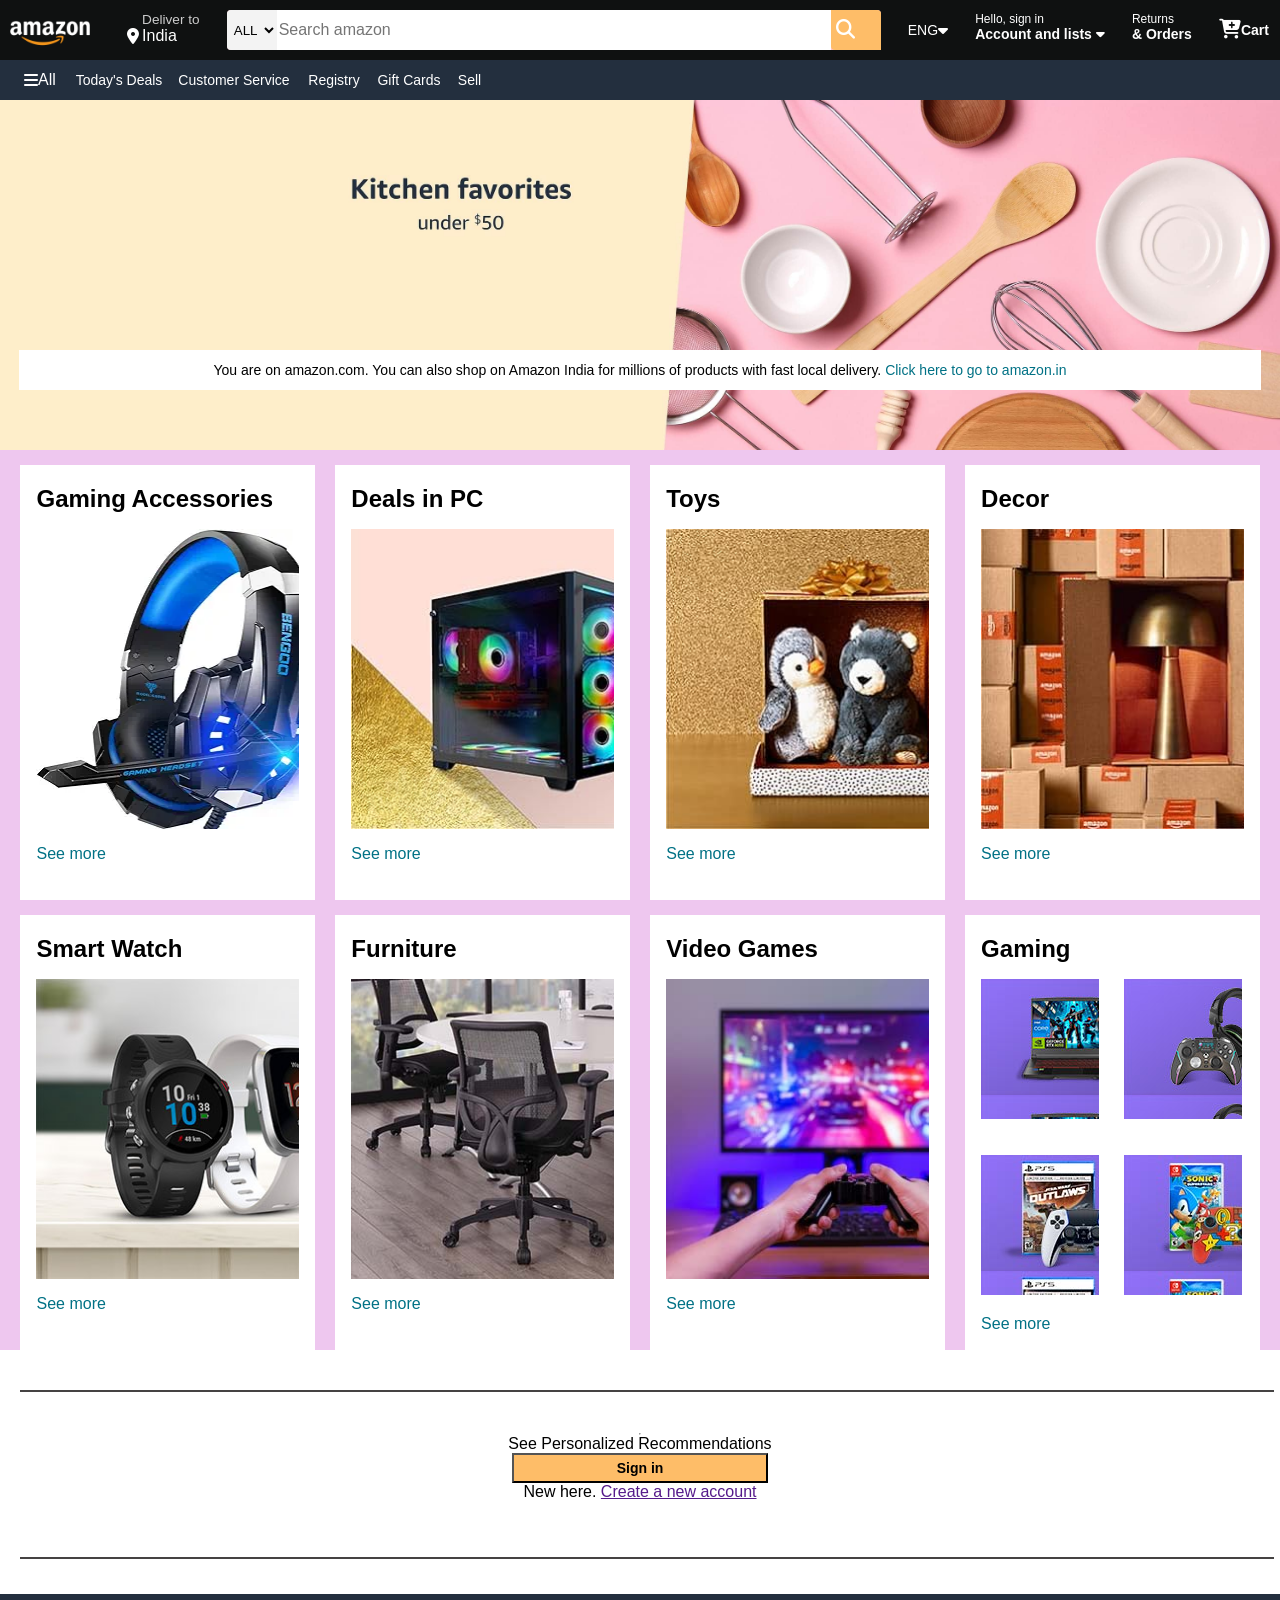
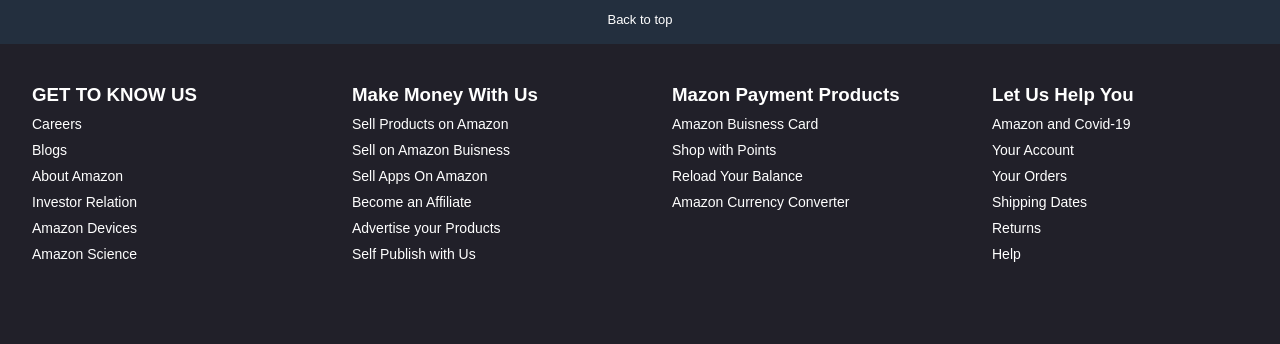
<file: amazon/index.html>
<!doctype html>
<html lang="en">
  <head>
    <meta charset="UTF-8" />
    <meta name="viewport" content="width=device-width, initial-scale=1.0" />
    <title>Amazon</title>

    <!--Adding the following link from cdnjs website(search font awsome cdn on google) We can use in-built icons of this website on our project-->
    <link
      rel="stylesheet"
      href="https://cdnjs.cloudflare.com/ajax/libs/font-awesome/6.6.0/css/all.min.css"
      integrity="sha512-Kc323vGBEqzTmouAECnVceyQqyqdsSiqLQISBL29aUW4U/M7pSPA/gEUZQqv1cwx4OnYxTxve5UMg5GT6L4JJg=="
      crossorigin="anonymous"
      referrerpolicy="no-referrer"
    />
    <link rel="stylesheet" href="style.css" />
  </head>
  <body>
    <header>
      <div class="navbar">
        <div class="nav-logo border">
          <!--We can give a tag two classes like above i have given nav-logo and border by just putting a blank space-->
          <div class="logo"></div>
        </div>

        <div class="nav-address border">
          <p class="add-first">Deliver to</p>
          <div class="add-icon">
            <i class="fa-solid fa-location-dot"></i>
            <p class="add-second">India</p>
          </div>
        </div>

        <div class="nav-search">
          <select class="search-select">
            <option>ALL</option>
          </select>
          <input type="text" placeholder="Search amazon" class="search-input" />
          <div class="search-icon">
            <i class="fa-solid fa-magnifying-glass"></i>
          </div>
        </div>

        <div class="nav-lang border">
          <div class="lang">ENG</div>
          <div class="lang-drop-down">
            <i class="fa-solid fa-caret-down"></i>
          </div>
        </div>

        <div class="nav-signin border">
          <div class="hello">Hello, sign in</div>
          <div class="account">
            Account and lists
            <i class="fa-solid fa-caret-down"></i>
          </div>
        </div>

        <div class="nav-orders border">
          <div class="returns">Returns</div>
          <div class="order">& Orders</div>
        </div>

        <div class="nav-cart border">
          <div class="cart-icon">
            <i class="fa-solid fa-cart-plus"></i>
          </div>
          <div class="cart">Cart</div>
        </div>
      </div>

      <div class="menu">
        <div class="full-menu border">
          <div class="menu-icon">
            <i class="fa-solid fa-bars"></i>
          </div>
          <div class="All">All</div>
        </div>

        <div class="menu-deals border">Today's Deals</div>

        <div class="customer-service border">Customer Service</div>

        <div class="registry border">Registry</div>

        <div class="Gift border">Gift Cards</div>

        <div class="sell border">Sell</div>
      </div>
    </header>

    <section>
      <div class="main">
        <div class="left-slide">
          <div class="left-arrow border2">
            <i class="fa-thin fa-less-than"></i>
          </div>
        </div>

        <div class="right-slide">
          <div class="right-arrow border2">
            <i class="fa-thin fa-greater-than"></i>
          </div>
        </div>

        <div class="outer-note">
          <div class="Note">
            You are on amazon.com. You can also shop on Amazon India for
            millions of products with fast local delivery.
            <a href="">Click here to go to amazon.in</a>
          </div>
        </div>
      </div>

      <div class="product">
        <div class="box1 box">
          <div class="box-content">
            <h2>Gaming Accessories</h2>
            <div class="box1-image"></div>
            <p>See more</p>
          </div>
        </div>

        <div class="box2 box">
          <div class="box-content">
            <h2>Deals in PC</h2>
            <div class="box2-image"></div>
            <p>See more</p>
          </div>
        </div>

        <div class="box3 box">
          <div class="box-content">
            <h2>Toys</h2>
            <div class="box3-image"></div>
            <p>See more</p>
          </div>
        </div>

        <div class="box4 box">
          <div class="box-content">
            <h2>Decor</h2>
            <div class="box4-image"></div>
            <p>See more</p>
          </div>
        </div>

        <div class="box5 box">
          <div class="box-content">
            <h2>Smart Watch</h2>
            <div class="box5-image"></div>
            <p>See more</p>
          </div>
        </div>

        <div class="box6 box">
          <div class="box-content">
            <h2>Furniture</h2>
            <div class="box6-image"></div>
            <p>See more</p>
          </div>
        </div>

        <div class="box7 box">
          <div class="box-content">
            <h2>Video Games</h2>
            <div class="box7-image"></div>
            <p>See more</p>
          </div>
        </div>

        <div class="box8 box">
          <div class="box-content">
            <h2>Gaming</h2>
            <div class="box8-images">
              <div class="box8-image1"></div>
              <div class="box8-image2"></div>
              <div class="box8-image3"></div>
              <div class="box8-image4"></div>
            </div>
            <p>See more</p>
          </div>
        </div>
      </div>

      <div class="ruler"></div>
      <div class="extra-message">
        <hr />
        <p>See Personalized Recommendations</p>
        <button>Sign in</button>
        <p>New here. <a href="">Create a new account</a></p>
      </div>
      <div class="ruler"></div>
    </section>

    <footer>
      <div class="back-to-top">Back to top</div>

      <div class="information">
        <div class="get-to-know">
          <h3>GET TO KNOW US</h3>
          <a href="">Careers</a>
          <a href="">Blogs</a>
          <a href="">About Amazon</a>
          <a href="">Investor Relation</a>
          <a href="">Amazon Devices</a>
          <a href="">Amazon Science</a>
        </div>
        <div class="make-money">
          <h3>Make Money With Us</h3>
          <a href="">Sell Products on Amazon</a>
          <a href="">Sell on Amazon Buisness</a>
          <a href="">Sell Apps On Amazon</a>
          <a href="">Become an Affiliate</a>
          <a href="">Advertise your Products</a>
          <a href="">Self Publish with Us</a>
        </div>
        <div class="payment-products">
          <h3>Mazon Payment Products</h3>
          <a href="">Amazon Buisness Card</a>
          <a href="">Shop with Points</a>
          <a href="">Reload Your Balance</a>
          <a href="">Amazon Currency Converter</a>
        </div>
        <div class="help-us">
          <h3>Let Us Help You</h3>
          <a href="">Amazon and Covid-19</a>
          <a href="">Your Account</a>
          <a href="">Your Orders</a>
          <a href="">Shipping Dates</a>
          <a href="">Returns</a>
          <a href="">Help</a>
        </div>
      </div>
    </footer>
  </body>
</html>
</file>
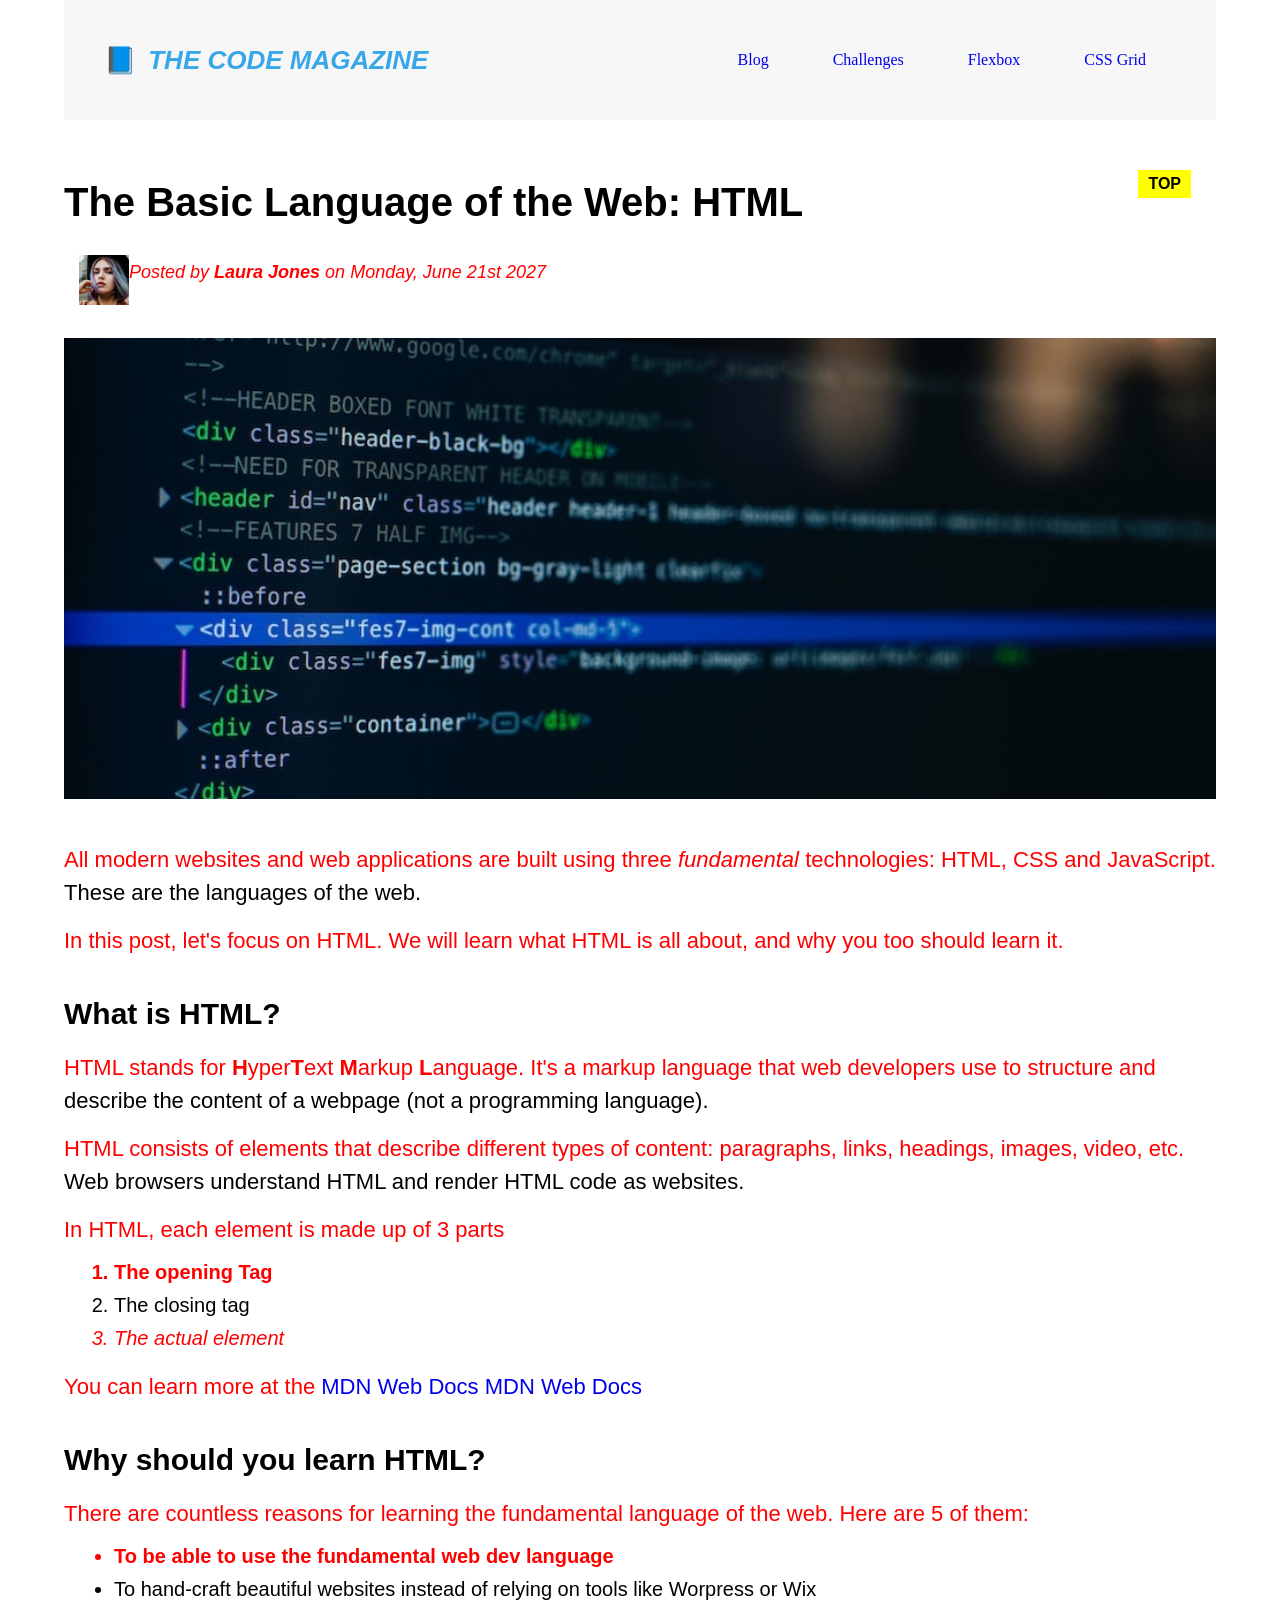
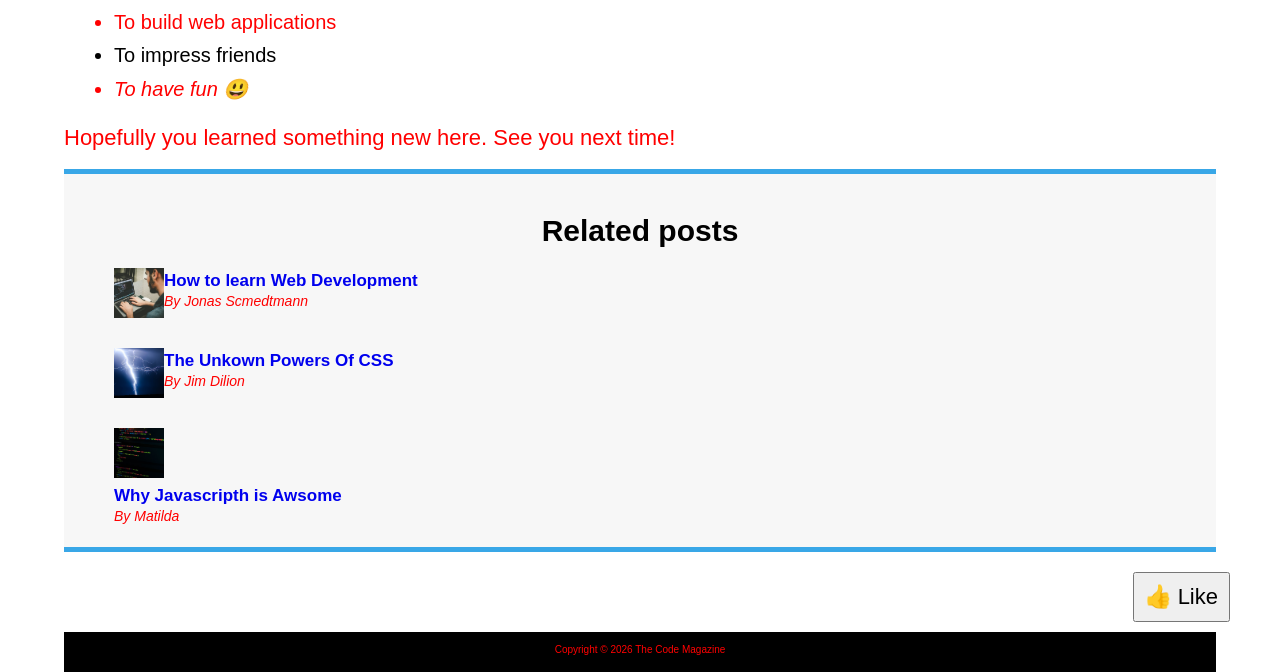
<file: html/index.html>
<!doctype html>
<html lang="en">
  <head>
    <meta charset="UTF-8" />
    <title>The basic language of the web: HTML</title>

    <link rel="stylesheet" href="style.css" />
  </head>

  <body>
    <div class="container">
      <header class="name-header">
        <h1>📘 The Code Magazine</h1>
        <nav class="nav-bar">
          <a href="blog.html">Blog</a>
          <a href="challenges.html">Challenges</a>
          <a href="../flexbox/flexbox.html">Flexbox</a>
          <a href="../flexbox/css-grid.html">CSS Grid</a>
        </nav>
      </header>

      <div class="row">
        <article>
          <header class="content-header">
            <h2>The Basic Language of the Web: HTML</h2>
            <div class="author-box">
              <img
                src="img/laura-jones.jpg"
                alt="Laura Jones"
                height="50px"
                width="50px"
                class="auth-image"
              />
              <p id="post-info">
                Posted by <strong>Laura Jones</strong> on Monday, June 21st 2027
              </p>
            </div>
            <br />
            <img src="img/post-img.jpg" alt="post-image" class="post-img" />
          </header>
          <p>
            All modern websites and web applications are built using three
            <em>fundamental</em>
            <!-- <i></i> older way for italic -->
            technologies: HTML, CSS and JavaScript. These are the languages of
            the web.
          </p>
          <p>
            In this post, let's focus on HTML. We will learn what HTML is all
            about, and why you too should learn it.
          </p>

          <h3>What is HTML?</h3>
          <p>
            HTML stands for
            <strong>H</strong>yper<strong>T</strong>ext <strong>M</strong>arkup
            <strong>L</strong>anguage. It's a markup language that web
            developers use to structure and describe the content of a webpage
            (not a programming language).
          </p>
          <p>
            HTML consists of elements that describe different types of content:
            paragraphs, links, headings, images, video, etc. Web browsers
            understand HTML and render HTML code as websites.
          </p>
          <p>In HTML, each element is made up of 3 parts</p>
          <ol type="1">
            <li>The opening Tag</li>
            <li>The closing tag</li>
            <li>The actual element</li>
          </ol>
          <p>
            You can learn more at the
            <a href="https://developer.mozilla.org/en-US/docs/Web/HTML"
              >MDN Web Docs</a
            >
            <a
              href="https://developer.mozilla.org/en-US/docs/Web/HTML"
              target="_blank"
              >MDN Web Docs</a
            >
          </p>

          <h3>Why should you learn HTML?</h3>
          <p>
            There are countless reasons for learning the fundamental language of
            the web. Here are 5 of them:
          </p>
          <ul>
            <li>To be able to use the fundamental web dev language</li>
            <li>
              To hand-craft beautiful websites instead of relying on tools like
              Worpress or Wix
            </li>
            <li>To build web applications</li>
            <li>To impress friends</li>
            <li>To have fun 😃</li>
          </ul>
          <p>Hopefully you learned something new here. See you next time!</p>
          <div class="related-posts">
            <h3 id="posts">Related posts</h3>
            <ul class="li-selector">
              <li class="related-li">
                <div class="post-content">
                  <img
                    src="img/related-1.jpg"
                    alt="Related post 1"
                    height="50px"
                    width="50px"
                  />
                  <div>
                    <a href="#" class="related-link"
                      >How to learn Web Development</a
                    ><br />
                    <p class="auth-name">By Jonas Scmedtmann</p>
                  </div>
                </div>
              </li>
              <li class="related-li">
                <div class="post-content">
                  <img
                    src="img/related-2.jpg"
                    alt="Related post 2"
                    height="50px"
                    width="50px"
                  />
                  <div>
                    <a href="#" class="related-link">The Unkown Powers Of CSS</a
                    ><br />
                    <p class="auth-name">By Jim Dilion</p>
                  </div>
                </div>
              </li>
              <li class="related-li">
                <div class="img-3">
                  <img
                    src="img/related-3.jpg"
                    alt="Related post 3"
                    height="50px"
                    width="50px"
                  />
                  <div>
                    <a href="#" class="related-link"
                      >Why Javascripth is Awsome</a
                    ><br />
                    <p class="auth-name">By Matilda</p>
                  </div>
                </div>
              </li>
            </ul>
          </div>
        </article>
      </div>

      <footer>
        <p class="copyright">Copyright &copy; 2026 The Code Magazine</p>
      </footer>

      <button class="like">👍 Like</button>
    </div>
  </body>
</html>
</file>
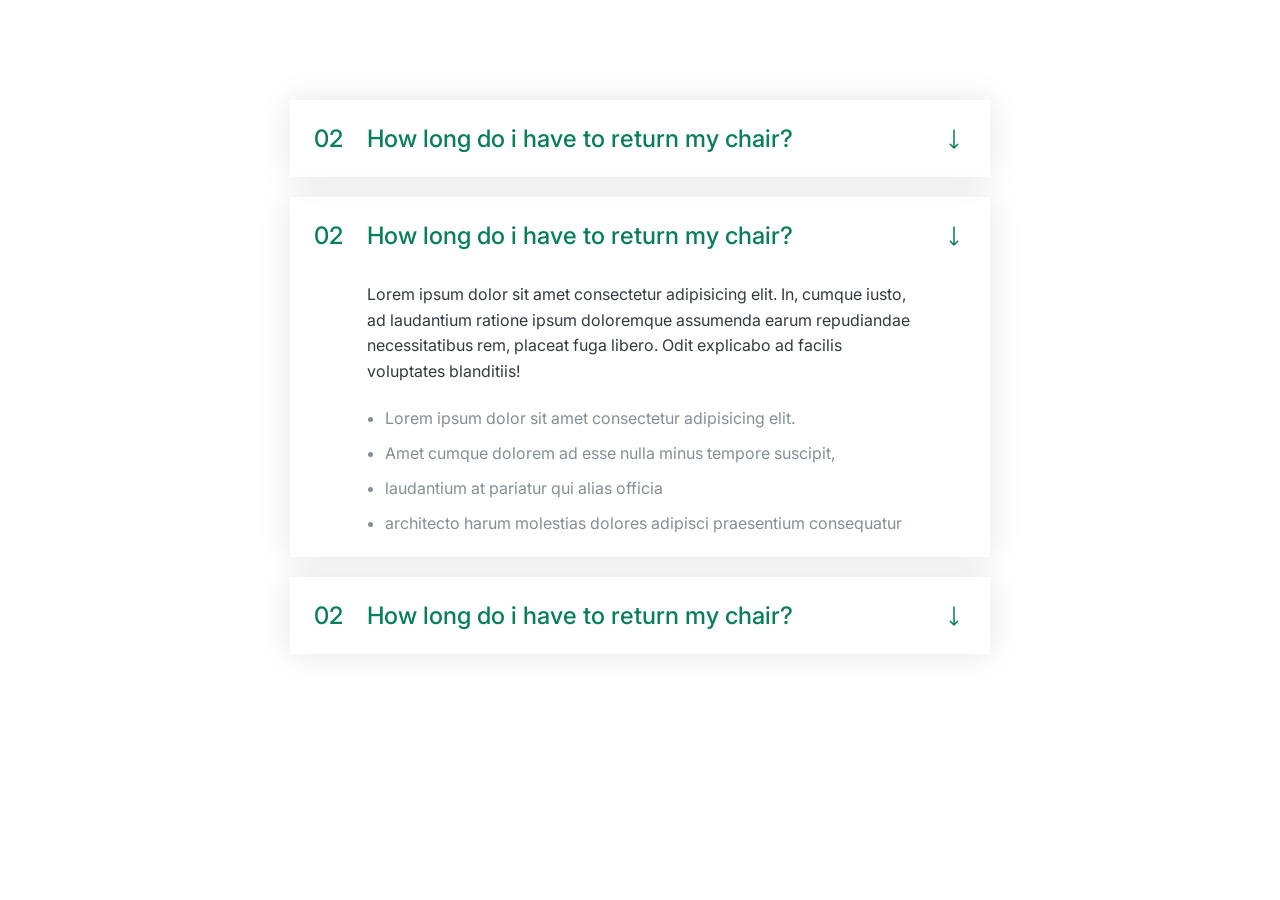
<file: components/01-accordion..html>
<!doctype html>
<html lang="en">
  <head>
    <meta charset="UTF-8" />
    <meta name="viewport" content="width=device-width, initial-scale=1.0" />
    <link rel="preconnect" href="https://fonts.gstatic.com" />
    <link
      href="https://fonts.googleapis.com/css2?family=Inter:wght@400;500;700&display=swap"
      rel="stylesheet"
    />
    <title>Accordion</title>

    <style>
      * {
        margin: 0;
        padding: 0;
        box-sizing: border-box;
      }

      body {
        font-family: "Inter", sans-serif;
        color: #343a40;
      }

      .accordion {
        width: 700px;
        margin: 100px auto;
        display: flex;
        flex-direction: column;
        gap: 20px;
      }

      .item {
        box-shadow: 0 0 32px rgba(0, 0, 0, 0.1);
        padding: 24px;
        display: grid;
        grid-template-columns: auto 1fr auto;
        column-gap: 24px;
        row-gap: 32px;
        align-items: center;
      }

      .number,
      .text {
        font-size: 24px;
        font-weight: 500;
        color: #087f5b;
      }
      .icon {
        width: 24px;
        height: 24px;
        stroke: #087f5b;
      }

      .hidden-box {
        grid-column: 2;
        /* display: none; */
      }

      .hidden-box p {
        line-height: 1.6;
        margin-bottom: 24px;
      }

      .hidden-box ul {
        color: #868e96;
        margin-left: 18px;
        display: flex;
        flex-direction: column;
        gap: 15px;
        align-items: flex-start;
      }
    </style>
  </head>
  <body>
    <div class="accordion">
      <div class="item">
        <p class="number">02</p>
        <p class="text">How long do i have to return my chair?</p>
        <svg
          xmlns="http://www.w3.org/2000/svg"
          fill="none"
          viewBox="0 0 24 24"
          stroke-width="1.5"
          stroke="currentColor"
          class="icon"
        >
          <path
            stroke-linecap="round"
            stroke-linejoin="round"
            d="M15.75 17.25 12 21m0 0-3.75-3.75M12 21V3"
          />
        </svg>
      </div>

      <div class="item">
        <p class="number">02</p>
        <p class="text">How long do i have to return my chair?</p>
        <svg
          xmlns="http://www.w3.org/2000/svg"
          fill="none"
          viewBox="0 0 24 24"
          stroke-width="1.5"
          stroke="currentColor"
          class="icon"
        >
          <path
            stroke-linecap="round"
            stroke-linejoin="round"
            d="M15.75 17.25 12 21m0 0-3.75-3.75M12 21V3"
          />
        </svg>
        <div class="hidden-box">
          <p>
            Lorem ipsum dolor sit amet consectetur adipisicing elit. In, cumque
            iusto, ad laudantium ratione ipsum doloremque assumenda earum
            repudiandae necessitatibus rem, placeat fuga libero. Odit explicabo
            ad facilis voluptates blanditiis!
          </p>
          <ul>
            <li>Lorem ipsum dolor sit amet consectetur adipisicing elit.</li>
            <li>Amet cumque dolorem ad esse nulla minus tempore suscipit,</li>
            <li>laudantium at pariatur qui alias officia</li>
            <li>
              architecto harum molestias dolores adipisci praesentium
              consequatur
            </li>
          </ul>
        </div>
      </div>

      <div class="item">
        <p class="number">02</p>
        <p class="text">How long do i have to return my chair?</p>
        <svg
          xmlns="http://www.w3.org/2000/svg"
          fill="none"
          viewBox="0 0 24 24"
          stroke-width="1.5"
          stroke="currentColor"
          class="icon"
        >
          <path
            stroke-linecap="round"
            stroke-linejoin="round"
            d="M15.75 17.25 12 21m0 0-3.75-3.75M12 21V3"
          />
        </svg>
      </div>
    </div>
  </body>
</html>
</file>
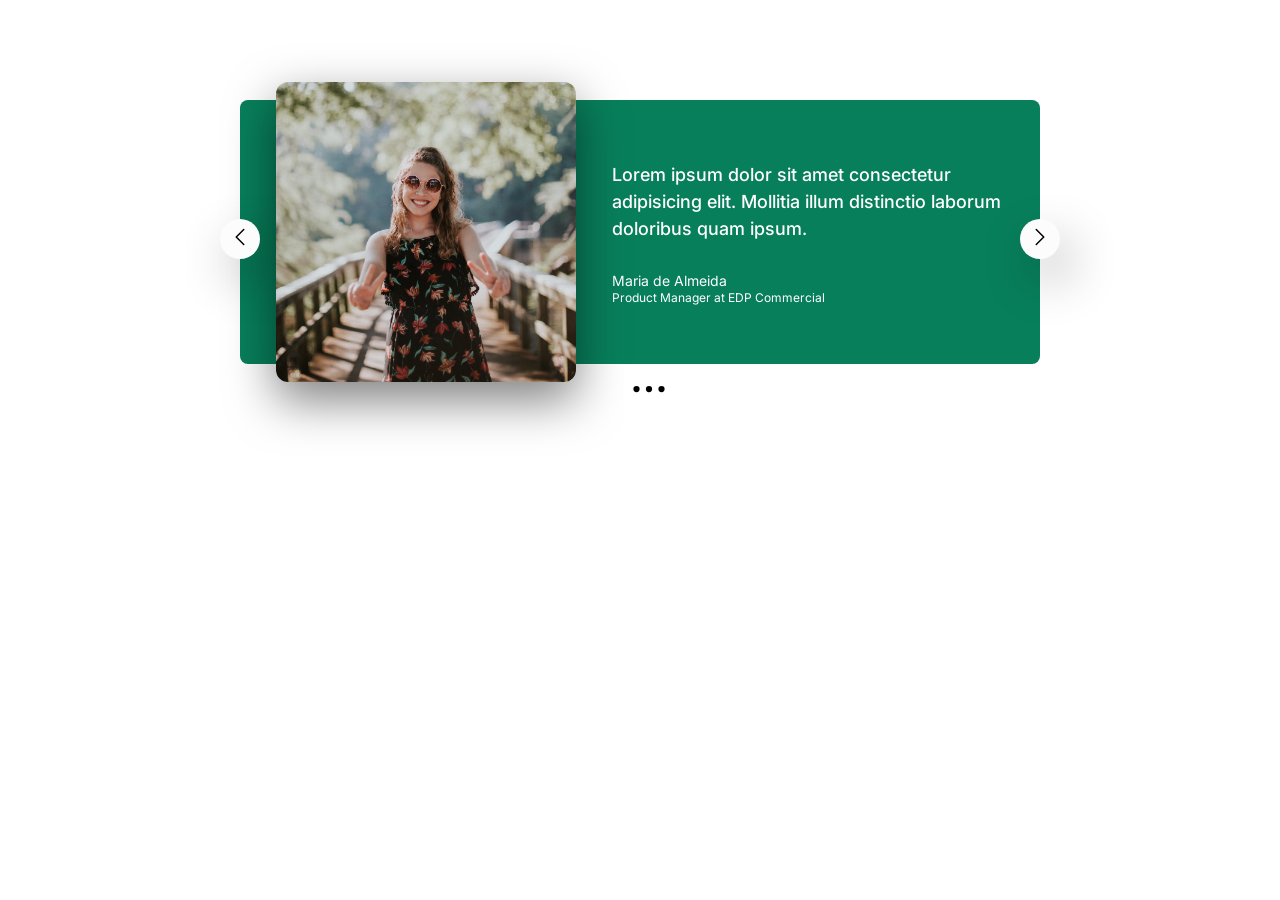
<file: components/02-carousel.html>
<!doctype html>
<html lang="en">
  <head>
    <meta charset="UTF-8" />
    <meta name="viewport" content="width=device-width, initial-scale=1.0" />
    <link rel="preconnect" href="https://fonts.gstatic.com" />
    <link
      href="https://fonts.googleapis.com/css2?family=Inter:wght@400;500;700&display=swap"
      rel="stylesheet"
    />
    <title>Carousel</title>

    <style>
      * {
        margin: 0;
        padding: 0;
        box-sizing: border-box;
      }

      body {
        font-family: "Inter", sans-serif;
        color: #343a40;
        line-height: 1;
      }

      img {
        height: 200px;
        border-radius: 8px;
        transform: scale(1.5);
        box-shadow: 0 12px 32px rgba(0, 0, 0, 0.5);
      }

      .carousel {
        width: 800px;
        background-color: #087f5b;
        padding: 32px;
        padding-left: 86px;
        margin: 100px auto;
        border-radius: 8px;
        color: #fff;
        display: flex;
        align-items: center;
        gap: 86px;
        position: relative;
      }

      .testimonial-text {
        font-size: 18px;
        font-weight: 500;
        line-height: 1.5;
        margin-bottom: 32px;
      }
      .testimonial-author {
        font-size: 14px;
        margin-bottom: 4px;
      }
      .testimonial-job {
        font-size: 12px;
      }

      .btn {
        background-color: #fdfcfc;
        border: none;
        box-shadow: 10px 20px 50px rgba(0, 0, 0, 0.3);
        height: 40px;
        width: 40px;
        border-radius: 50%;
        cursor: pointer;
      }

      .btn-icon {
        height: 24px;
        width: 24px;
      }

      .btn1 {
        position: absolute;
        top: 45%;
        left: -20px;
      }

      .btn2 {
        position: absolute;
        top: 45%;
        right: -20px;
      }

      .dot-3 {
        background-color: white;
        color: black;
        width: 50px;
        position: absolute;
        top: 100%;
        left: 48%;
      }
    </style>
  </head>
  <body>
    <div class="carousel">
      <img src="maria.jpg" alt="Maria no photo" />
      <blockquote>
        <p class="testimonial-text">
          Lorem ipsum dolor sit amet consectetur adipisicing elit. Mollitia
          illum distinctio laborum doloribus quam ipsum.
        </p>
        <p class="testimonial-author">Maria de Almeida</p>
        <p class="testimonial-job">Product Manager at EDP Commercial</p>
      </blockquote>
      <button class="btn btn1">
        <svg
          xmlns="http://www.w3.org/2000/svg"
          fill="none"
          viewBox="0 0 24 24"
          stroke-width="1.5"
          stroke="currentColor"
          class="btn-icon"
        >
          <path
            stroke-linecap="round"
            stroke-linejoin="round"
            d="M15.75 19.5 8.25 12l7.5-7.5"
          />
        </svg>
      </button>
      <button class="btn btn2">
        <svg
          xmlns="http://www.w3.org/2000/svg"
          fill="none"
          viewBox="0 0 24 24"
          stroke-width="1.5"
          stroke="currentColor"
          class="btn-icon"
        >
          <path
            stroke-linecap="round"
            stroke-linejoin="round"
            d="m8.25 4.5 7.5 7.5-7.5 7.5"
          />
        </svg>
      </button>

      <svg
        xmlns="http://www.w3.org/2000/svg"
        fill="none"
        viewBox="0 0 24 24"
        stroke-width="1.5"
        stroke="currentColor"
        class="dot-3"
      >
        <path
          stroke-linecap="round"
          stroke-linejoin="round"
          d="M6.75 12a.75.75 0 1 1-1.5 0 .75.75 0 0 1 1.5 0ZM12.75 12a.75.75 0 1 1-1.5 0 .75.75 0 0 1 1.5 0ZM18.75 12a.75.75 0 1 1-1.5 0 .75.75 0 0 1 1.5 0Z"
        />
      </svg>
    </div>
  </body>
</html>
</file>
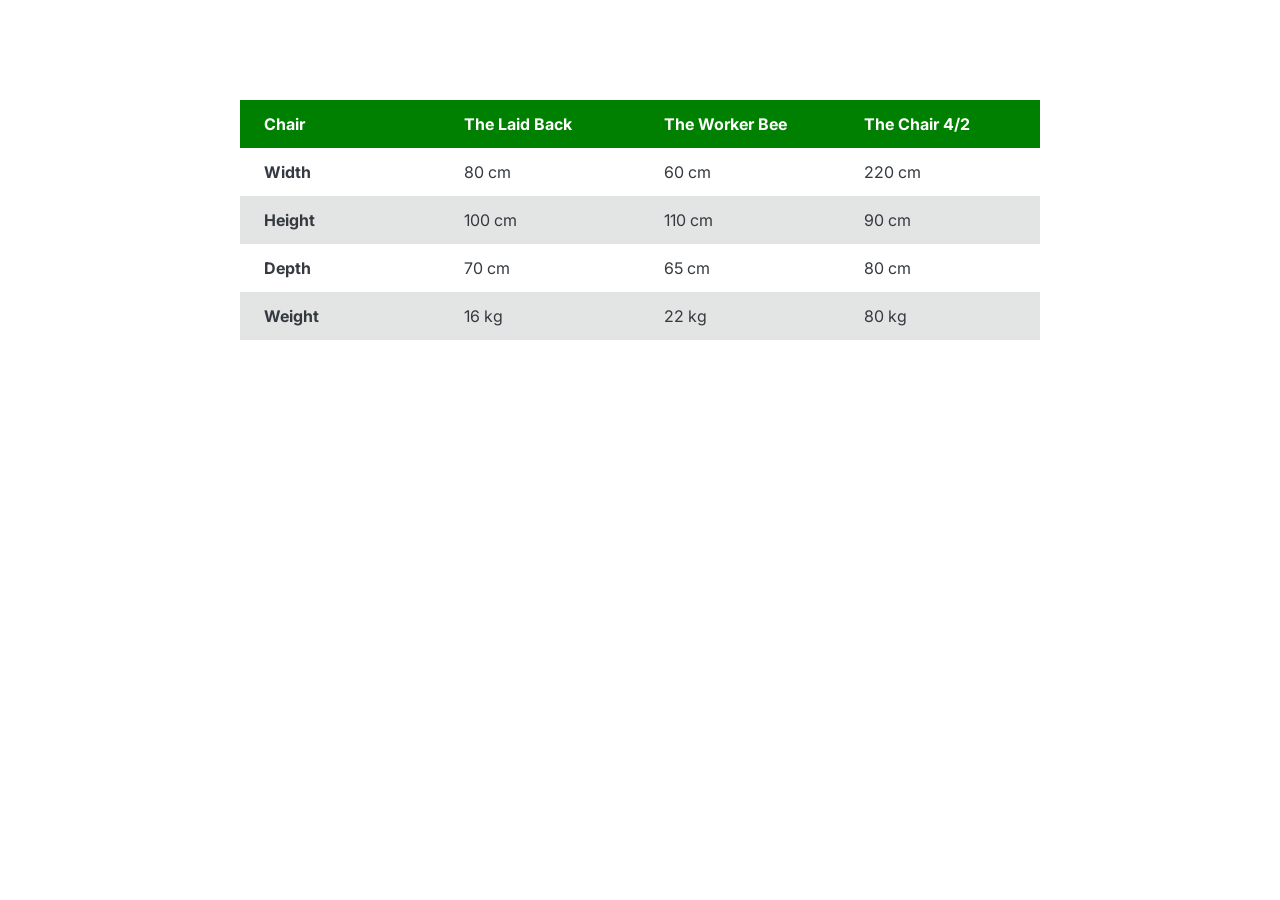
<file: components/03-table.html>
<!doctype html>
<html lang="en">
  <head>
    <meta charset="UTF-8" />
    <meta name="viewport" content="width=device-width, initial-scale=1.0" />
    <link rel="preconnect" href="https://fonts.gstatic.com" />
    <link
      href="https://fonts.googleapis.com/css2?family=Inter:wght@400;500;700&display=swap"
      rel="stylesheet"
    />
    <title>Carousel</title>

    <style>
      * {
        margin: 0;
        padding: 0;
        box-sizing: border-box;
      }

      body {
        font-family: "Inter", sans-serif;
        color: #343a40;
        line-height: 1;
        display: flex;
        justify-content: center;
      }

      table {
        width: 800px;
        margin-top: 100px;
        /* border: 1px solid black; */
        border-collapse: collapse;
      }

      td,
      th {
        /* border: 1px solid black; */
        padding: 16px 24px;
        text-align: left;
      }

      thead th {
        width: 25%;
      }

      thead th {
        background-color: green;
        color: white;
        width: 25%;
      }

      tbody tr:nth-child(even) {
        background-color: rgb(227, 228, 228);
      }
    </style>
  </head>
  <body>
    <table>
      <thead>
        <tr>
          <th>Chair</th>
          <th>The Laid Back</th>
          <th>The Worker Bee</th>
          <th>The Chair 4/2</th>
        </tr>
      </thead>
      <tbody>
        <tr>
          <th>Width</th>
          <td>80 cm</td>
          <td>60 cm</td>
          <td>220 cm</td>
        </tr>
        <tr>
          <th>Height</th>
          <td>100 cm</td>
          <td>110 cm</td>
          <td>90 cm</td>
        </tr>
        <tr>
          <th>Depth</th>
          <td>70 cm</td>
          <td>65 cm</td>
          <td>80 cm</td>
        </tr>
        <tr>
          <th>Weight</th>
          <td>16 kg</td>
          <td>22 kg</td>
          <td>80 kg</td>
        </tr>
      </tbody>
    </table>
  </body>
</html>
</file>
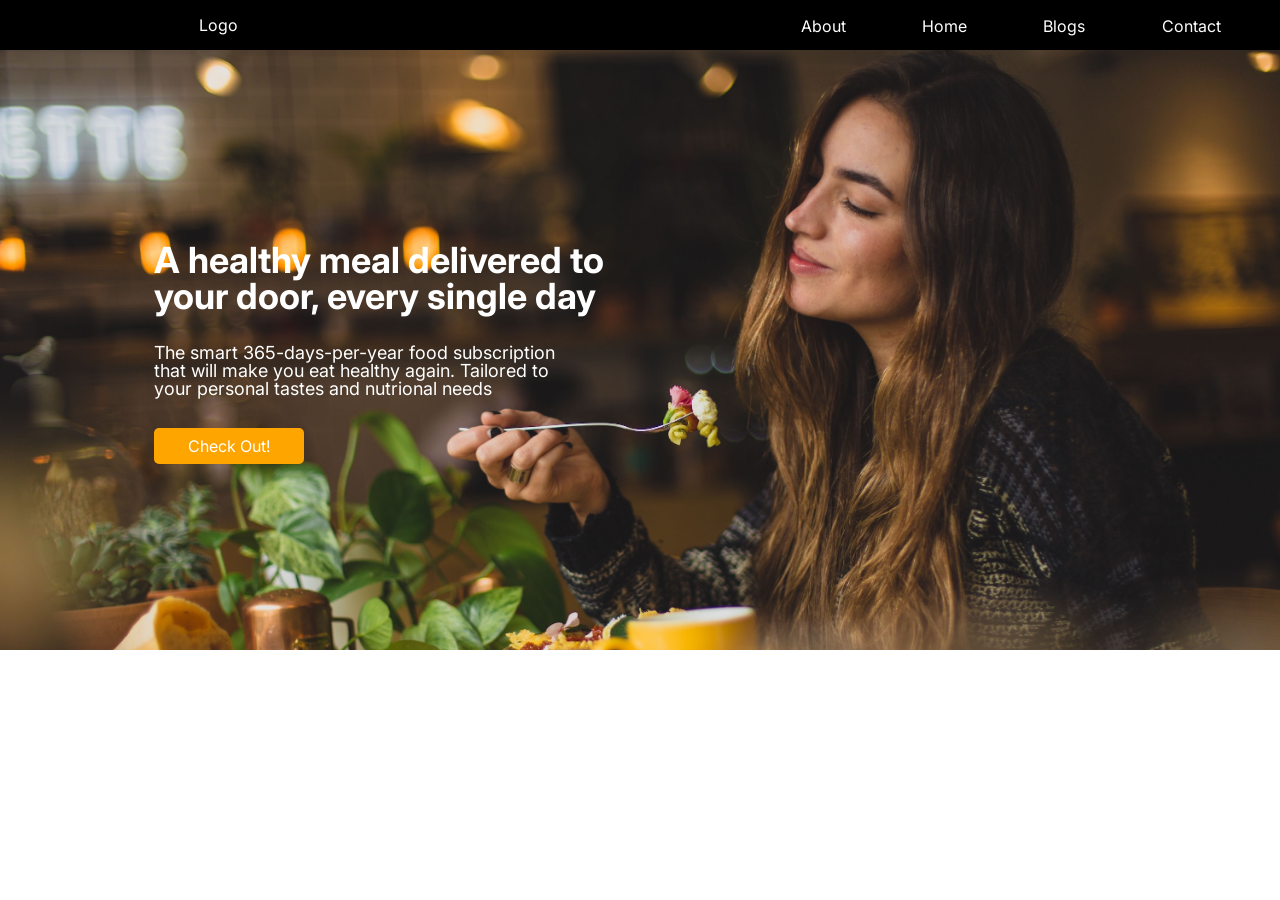
<file: components/hero.html>
<!doctype html>
<html lang="en">
  <head>
    <meta charset="UTF-8" />
    <meta name="viewport" content="width=device-width, initial-scale=1.0" />
    <link rel="preconnect" href="https://fonts.gstatic.com" />
    <link
      href="https://fonts.googleapis.com/css2?family=Inter:wght@400;500;700&display=swap"
      rel="stylesheet"
    />
    <title>Hero Section</title>

    <style>
      * {
        margin: 0;
        padding: 0;
        box-sizing: border-box;
      }

      body {
        font-family: "Inter", sans-serif;
        color: #343a40;
        line-height: 1;
      }

      .hero {
        width: 100%;
        height: 600px;
        background-image: url(hero.jpg);
        background-size: cover;
        display: flex;
        flex-direction: column;
        gap: 30px;
        padding: 15% 12%;
      }
      .text {
        color: white;
        font-weight: bold;
        font-size: 36px;
        width: 50%;
      }

      .inner-txt {
        color: white;
        /* font-weight: 20px; */
        font-size: 18px;
        width: 45%;
      }

      .btn {
        width: 150px;
        background-color: orange;
        color: white;
        display: flex;
        justify-content: center;
        align-items: center;
        padding: 10px 8px;
        border-radius: 5px;
        cursor: pointer;
      }
      .btn:hover {
        box-shadow: 0 5px 10px rgba(255, 255, 255, 0.5);
      }
      .navbar {
        display: flex;
        justify-content: space-around;
        align-items: center;
        background-color: black;
        color: white;
        height: 50px;
      }

      .elements {
        display: flex;
        padding: 0 10%;
        justify-content: space-between;
        align-items: center;
      }
      .ele {
        padding: 18px 20%;
        cursor: pointer;
        height: 50px;
      }

      .ele:hover {
        background-color: rgb(63, 63, 63);
      }

      .logo {
        cursor: pointer;
      }
    </style>
  </head>
  <body>
    <div class="navbar">
      <div class="logo">Logo</div>
      <div class="elements">
        <div class="ele" onClick="msg()">About</div>
        <div class="ele">Home</div>
        <div class="ele">Blogs</div>
        <div class="ele">Contact</div>
      </div>
    </div>

    <div class="hero">
      <div class="text">
        A healthy meal delivered to your door, every single day
      </div>
      <div class="inner-txt">
        The smart 365-days-per-year food subscription that will make you eat
        healthy again. Tailored to your personal tastes and nutrional needs
      </div>
      <div class="btn">Check Out!</div>
    </div>

    <script>
      const msg = () => {
        alert("Clicked");
        let a = document.querySelector(".navbar");
        a.style.backgroundColor = "red";
      };
    </script>
  </body>
</html>
</file>
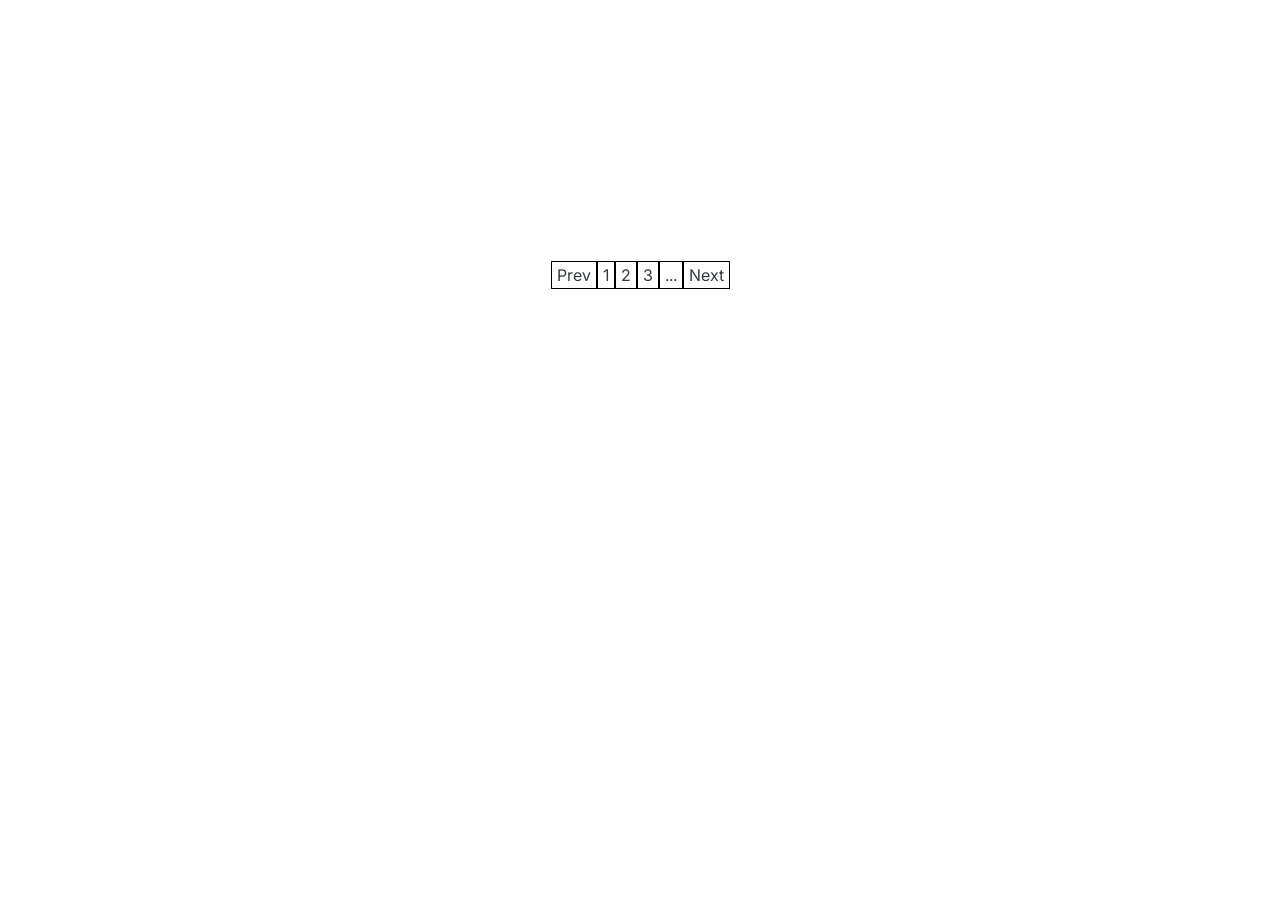
<file: components/pagination.html>
<!doctype html>
<html lang="en">
  <head>
    <meta charset="UTF-8" />
    <meta name="viewport" content="width=device-width, initial-scale=1.0" />
    <link rel="preconnect" href="https://fonts.gstatic.com" />
    <link
      href="https://fonts.googleapis.com/css2?family=Inter:wght@400;500;700&display=swap"
      rel="stylesheet"
    />
    <title>Pagination</title>

    <style>
      * {
        margin: 0;
        padding: 0;
        box-sizing: border-box;
      }

      body {
        font-family: "Inter", sans-serif;
        color: #343a40;
        line-height: 1;
        display: flex;
        justify-content: center;
      }

      .pagination {
        display: flex;
        padding: 5px;
        margin-top: 20%;
      }
      .box {
        border: 1px solid black;
        padding: 5px;
        cursor: pointer;
      }

      .box:hover {
        background-color: rgb(190, 188, 188);
      }
    </style>
  </head>
  <body>
    <div class="pagination">
      <div class="move box">Prev</div>
      <div class="box">1</div>
      <div class="box">2</div>
      <div class="box">3</div>
      <div class="box">...</div>
      <div class="move box">Next</div>
    </div>
  </body>
</html>
</file>
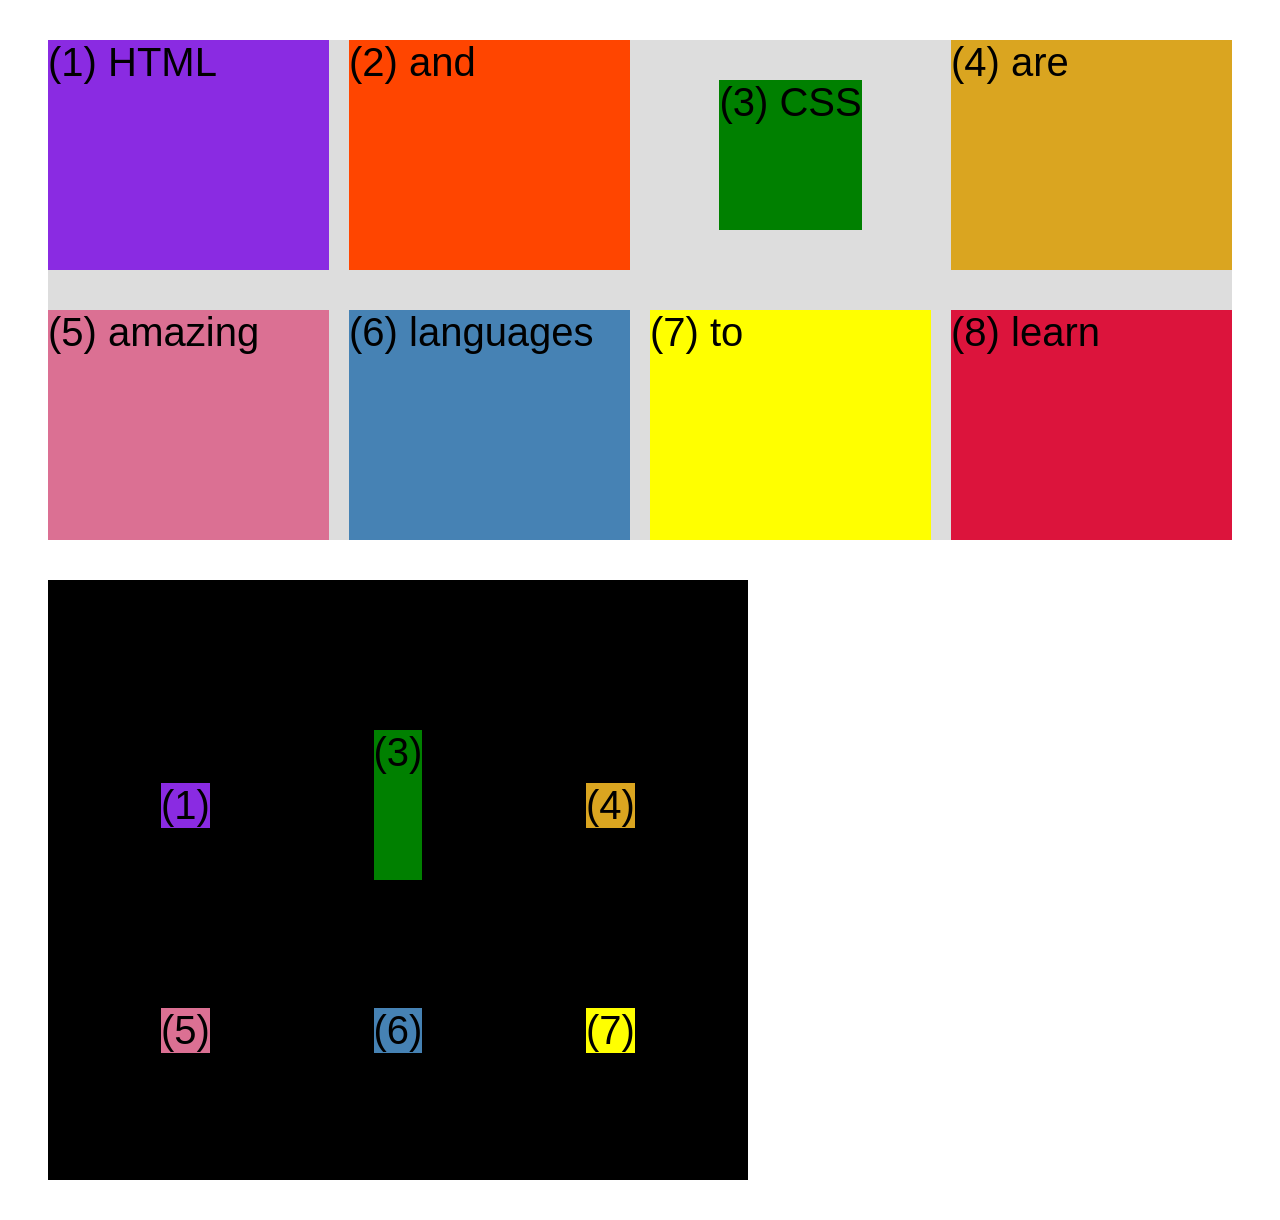
<file: flexbox/css-grid.html>
<!doctype html>
<html lang="en">
  <head>
    <meta charset="UTF-8" />
    <meta http-equiv="X-UA-Compatible" content="IE=edge" />
    <meta name="viewport" content="width=device-width, initial-scale=1.0" />
    <title>CSS Grid</title>
    <style>
      .el--1 {
        background-color: blueviolet;
      }
      .el--2 {
        background-color: orangered;
      }
      .el--3 {
        background-color: green;
        height: 150px;
      }
      .el--4 {
        background-color: goldenrod;
      }
      .el--5 {
        background-color: palevioletred;
      }
      .el--6 {
        background-color: steelblue;
      }
      .el--7 {
        background-color: yellow;
      }
      .el--8 {
        background-color: crimson;
      }

      .container--1 {
        /* STARTER */
        font-family: sans-serif;
        background-color: #ddd;
        font-size: 40px;
        margin: 40px;

        /* CSS GRID */
        display: grid;
        /* grid-template-columns: 200px 200px 1fr 1fr; */
        /* grid-template-columns: 1fr 1fr 1fr auto; */
        /* repeat function 4 rows and 1fr size */
        grid-template-columns: repeat(4, 1fr);
        /* grid-template-rows: 300px 200px; */
        grid-template-rows: 1fr 1fr;
        height: 500px;

        /* gap: 30px; */
        column-gap: 20px;
        row-gap: 40px;
      }

      .el--8 {
        /* grid-column: 2/3;
        grid-row: 1/2; */
      }

      .el--2 {
        /* grid-column: 1/3;
        grid-row: 2/3; */
      }

      .el--6 {
        /* grid-row: 3/5; */
      }

      .container--2 {
        /* display: none; */
        /* STARTER */
        font-family: sans-serif;
        background-color: black;
        font-size: 40px;
        margin: 40px;

        width: 700px;
        height: 600px;

        /* CSS GRID */
        display: grid;
        grid-template-columns: 125px 200px 125px;
        grid-template-rows: 250px 100px;

        /*Aligning tracks indise container distribute empty space*/
        justify-content: center;
        /* justify-content: space-between; */
        align-content: center;
        gap: 50px;

        /*Aligning the items inside cells: moving items around inside cells*/
        align-items: center;
        justify-items: center;
      }

      .el--3 {
        align-self: center;
        justify-self: center;
      }
    </style>
  </head>
  <body>
    <div class="container--1">
      <div class="el el--1">(1) HTML</div>
      <div class="el el--2">(2) and</div>
      <div class="el el--3">(3) CSS</div>
      <div class="el el--4">(4) are</div>
      <div class="el el--5">(5) amazing</div>
      <div class="el el--6">(6) languages</div>
      <div class="el el--7">(7) to</div>
      <div class="el el--8">(8) learn</div>
    </div>

    <div class="container--2">
      <div class="el el--1">(1)</div>
      <div class="el el--3">(3)</div>
      <div class="el el--4">(4)</div>
      <div class="el el--5">(5)</div>
      <div class="el el--6">(6)</div>
      <div class="el el--7">(7)</div>
    </div>
  </body>
</html>
</file>
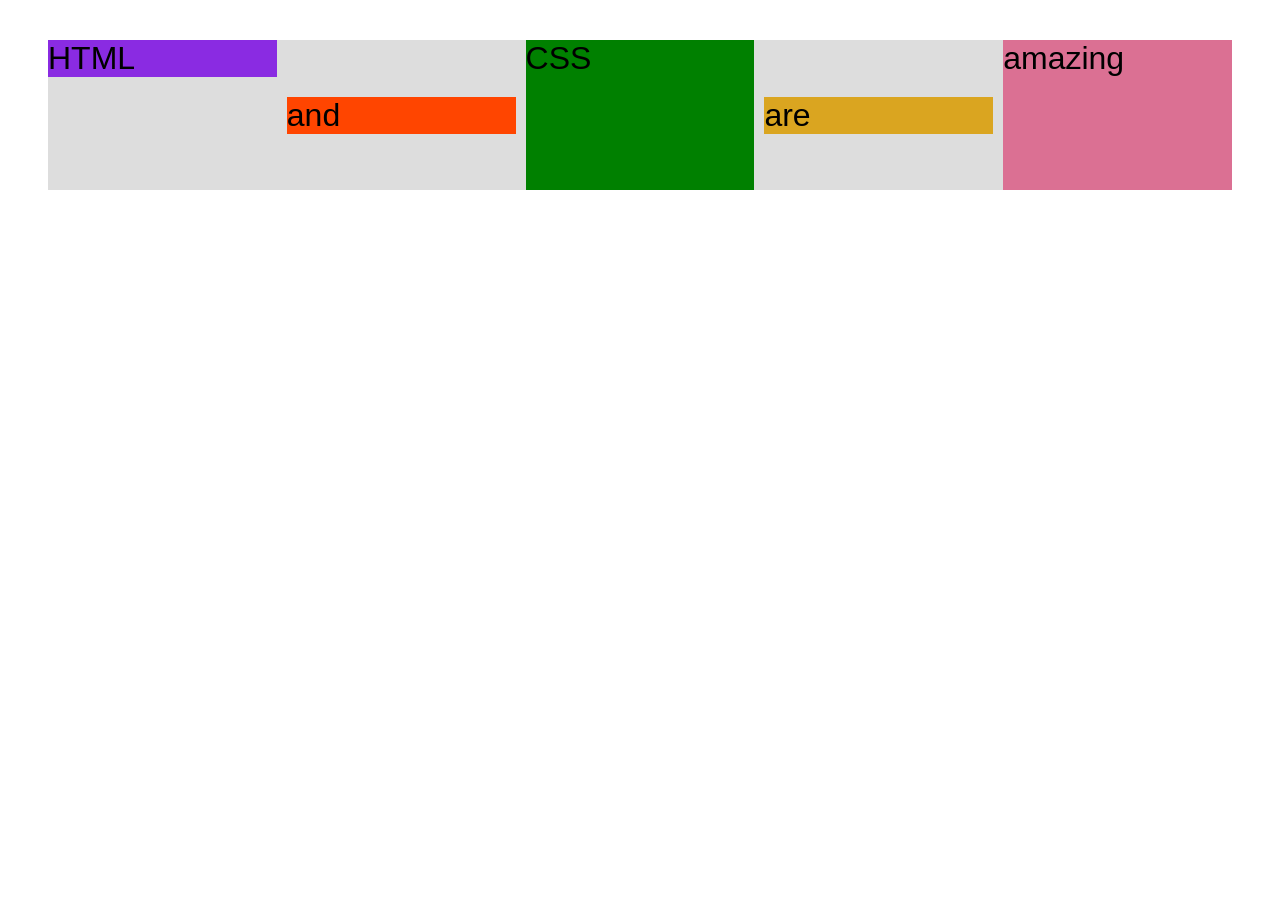
<file: flexbox/flexbox.html>
<!doctype html>
<html lang="en">
  <head>
    <meta charset="UTF-8" />
    <meta http-equiv="X-UA-Compatible" content="IE=edge" />
    <meta name="viewport" content="width=device-width, initial-scale=1.0" />
    <title>Flexbox</title>
    <style>
      .el--1 {
        background-color: blueviolet;
      }
      .el--2 {
        background-color: orangered;
      }
      .el--3 {
        background-color: green;
        height: 150px;
      }
      .el--4 {
        background-color: goldenrod;
      }
      .el--5 {
        background-color: palevioletred;
      }
      .el--6 {
        background-color: steelblue;
      }
      .el--7 {
        background-color: yellow;
      }
      .el--8 {
        background-color: crimson;
      }

      .container {
        /* STARTER */
        font-family: sans-serif;
        background-color: #ddd;
        font-size: 32px;
        margin: 40px;

        /* FLEXBOX */
        display: flex;
        align-items: center;
        justify-content: flex-start;
        gap: 10px;
      }

      .el {
        /* flex-grow: 0;
        flex-shrink: 1;
        flex-basis: auto; */
        /* flex-basis: 200px; */
        /* flex-shrink: 0;
        flex-grow: 1; */
        /* Write flex:  its shortcut for flex-grow: 1 */
        /* grow shrink basis */
        /* flex: 0 0 200px; */

        flex: 1;
      }
      /* .el {
        margin-right: 30px;
      } */

      .el--1 {
        align-self: flex-start;
        /* order: 2; */
        /* flex-grow: 3; */
      }

      .el--5 {
        align-self: stretch;
        order: 1;
      }

      .el--6 {
        order: -1;
      }
    </style>
  </head>
  <body>
    <div class="container">
      <div class="el el--1">HTML</div>
      <div class="el el--2">and</div>
      <div class="el el--3">CSS</div>
      <div class="el el--4">are</div>
      <div class="el el--5">amazing</div>
      <!-- <div class="el el--6">languages</div> -->
      <!-- <div class="el el--7">to</div>
      <div class="el el--8">learn</div> -->
    </div>
  </body>
</html>
</file>
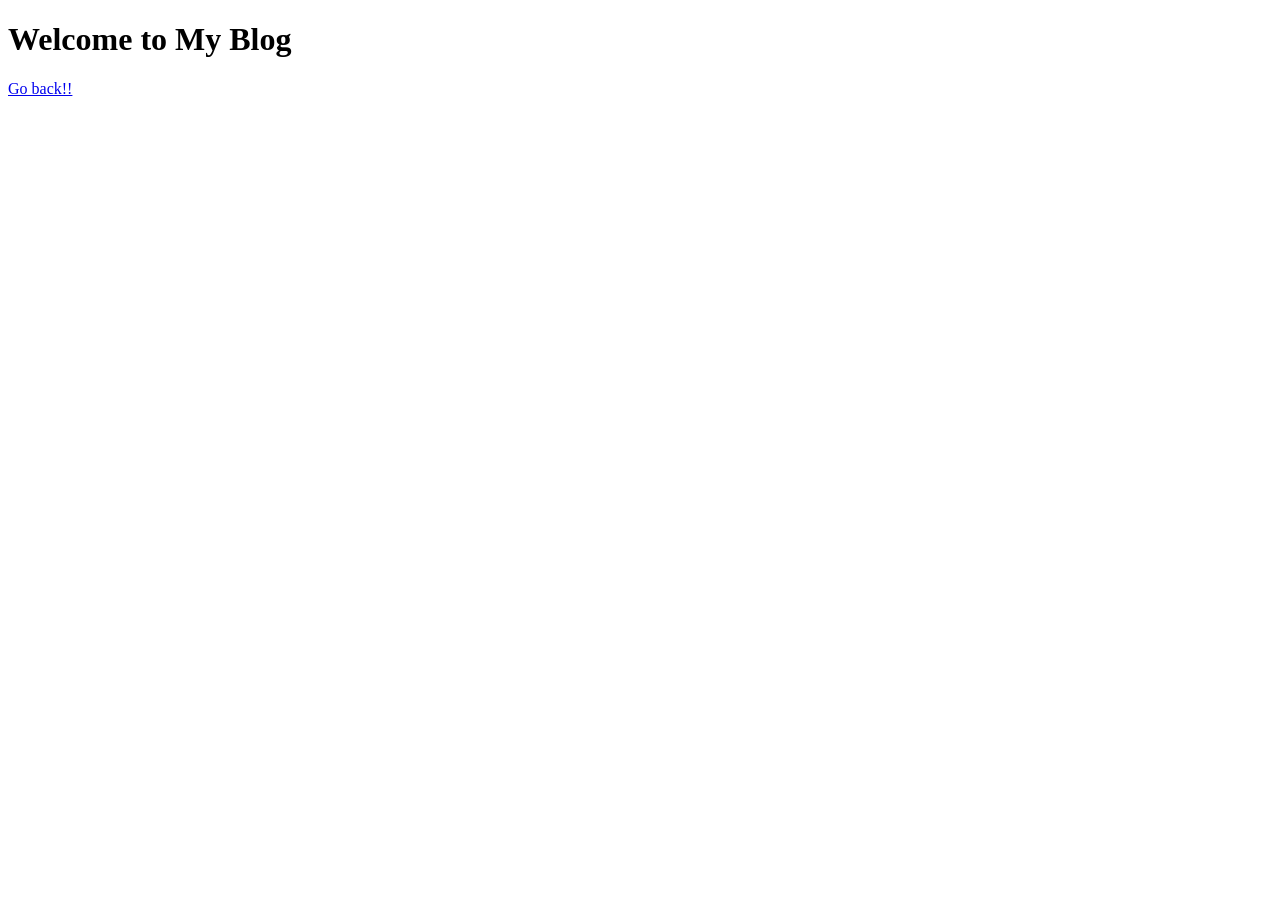
<file: html/blog.html>
<!doctype html>
<html lang="en">
  <head>
    <meta charset="UTF-8" />
    <meta name="viewport" content="width=device-width, initial-scale=1.0" />
    <title>Blog</title>
  </head>
  <body>
    <h1>Welcome to My Blog</h1>
    <a href="index.html">Go back!!</a>
  </body>
</html>
</file>
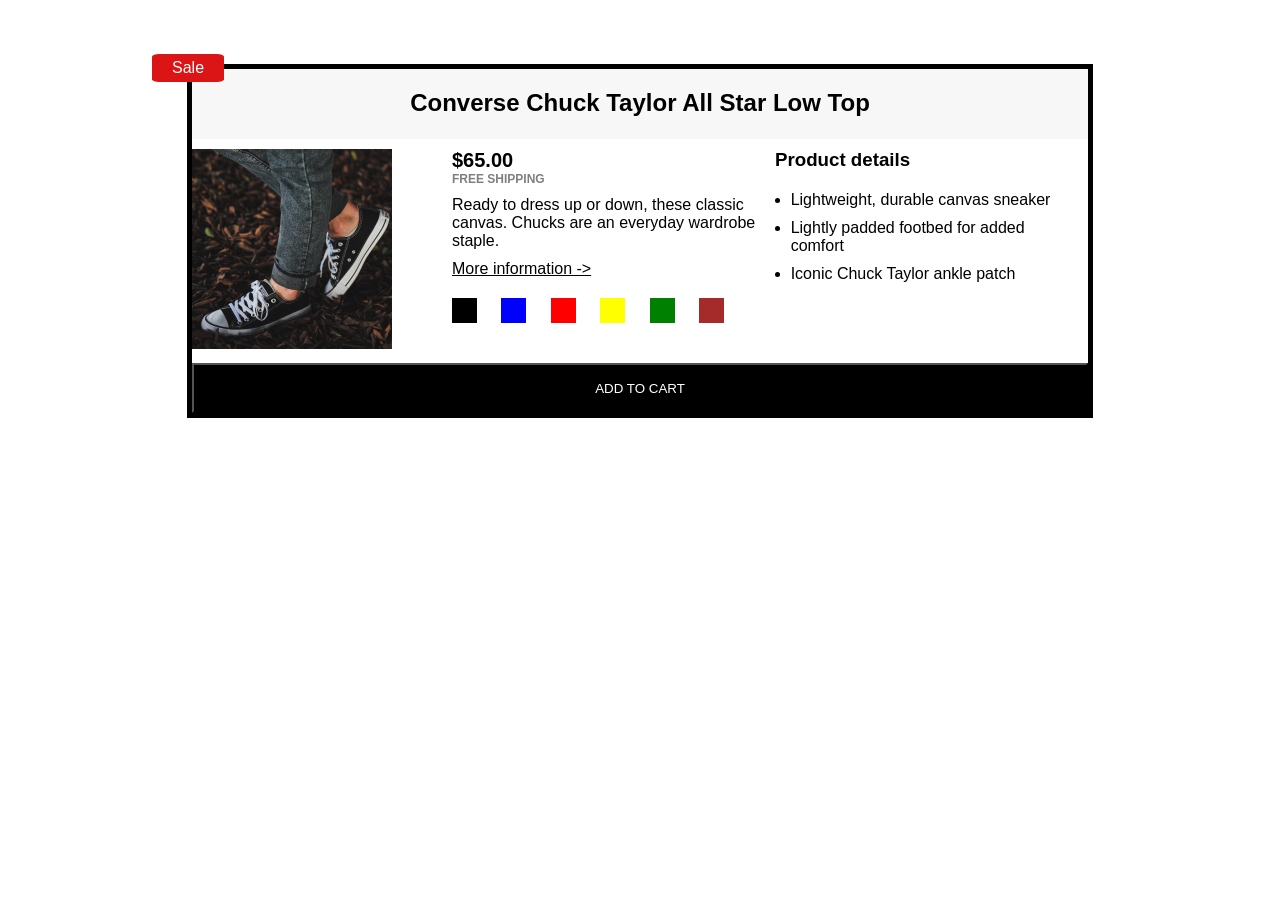
<file: html/challenges.html>
<!doctype html>
<html lang="en">
  <head>
    <meta charset="UTF-8" />
    <meta name="viewport" content="width=device-width, initial-scale=1.0" />
    <title>Challenges</title>
    <link rel="stylesheet" href="challenge.css" />
  </head>
  <body>
    <div class="container">
      <div class="sale">Sale</div>

      <header class="head-section">
        <h2>Converse Chuck Taylor All Star Low Top</h2>
      </header>
      <!-- <div class="product-section"> -->
      <div class="product-image">
        <img
          src="img/challenges.jpg"
          alt="shoes"
          width="200px"
          height="200px"
        />
      </div>

      <div class="product-desc">
        <div class="p-info">
          <strong id="price">$65.00</strong> <br />
          <p class="ship-info">Free shipping</p>
        </div>
        <p class="product-info">
          Ready to dress up or down, these classic canvas. Chucks are an
          everyday wardrobe staple.
        </p>
        <a href="#" class="link-decor">More information -></a>

        <div class="color-options">
          <div class="black-color"></div>
          <div class="blue-color"></div>
          <div class="red-color"></div>
          <div class="yellow-color"></div>
          <div class="green-color"></div>
          <div class="brown-color"></div>
        </div>
      </div>

      <div class="product-details">
        <h3 style="margin-bottom: 20px">Product details</h3>
        <ul class="feats">
          <li class="li-element">Lightweight, durable canvas sneaker</li>
          <li class="li-element">Lightly padded footbed for added comfort</li>
          <li class="li-element">Iconic Chuck Taylor ankle patch</li>
        </ul>
      </div>
      <!-- </div> -->
      <div class="add-to-cart">
        <button class="add-to-cart-btn">Add to cart</button>
      </div>
    </div>
  </body>
</html>
</file>
<file: amazon/style.css>
*{
    margin: 0;
    font-family: Arial;
    border: border-box;  /*border box ka matlab ki border tag (eg-div) ke andar vali side pe aayegi na ki bahr vali. Normallly jo border property use hoti hai usme border element ya tag ke bahr ki side aati hai */
}

.navbar{
    height: 60px;
    background-color: #0f1111;
    color: white;
    display: flex;
    align-items: center;
    justify-content: space-between;
}

/*nav amazon logo*/
.nav-logo{
    height: 50px;
    width: 100px;
}

.logo{
    background-image: url("amazon_logo.png");
    background-size: cover;
    height: 50px;
    width: 100%;
}

.border:hover{
    border: 1.5px solid white;
}

/*nav address part*/
.nav-address{
    height: 45px;
    padding-top: 8px;
}

.add-first{
    color: #cccccc;
    font-size: 0.85rem; 
    margin-left: 15px;
}

.add-second{
    font-size: 1rem;
    margin-left: 3px;
}

.add-icon{
    display: flex;
    align-items: center;
}

/*nav search*/
.nav-search{
    display: flex;
    justify-content: space-evenly;
    background-color: pink;
    height: 40px;
    border-radius: 4px;
}

.search-select{
    background-color: #f3f3f3;
    width: 50px;
    text-align: center;
    border-top-left-radius: 4px; 
    border-bottom-left-radius: 4px;
    border: none;
}

.search-input{
    width: 550px;
    font-size: 1rem;
    border: none;
}

.search-icon{
    width: 45px;
    display: flex;
    justify-content: ceter;
    align-items: center;
    font-size: 1.2rem;
    padding-left: 5px;
    background-color: #febd68;
    border-top-right-radius: 4px;
    border-bottom-left-radius: 4px;
}

/*nav-lang*/
.nav-lang{
    height: 50px;
    display: flex;
    justify-content: center;
    align-items: center;
}

.lang{
    font-size: 14px;
}

.lang-drop-down{
    display: flex;
    justify-content: center;
    align-items: center;
}

/*Nav-signin*/
.nav-signin{
    height: 45px;
    padding-top: 8px;
}

.hello{
    color: #ffffff;
    font-size: 12px;
}

.account{
    color: #ffffff;
    font-size: 14px;
    font-weight: bolder;
}

/*Nav-order*/
.nav-orders{
    height: 45px;
    padding-top: 8px;
}

.returns{
    color: #ffffff;
    font-size: 12px;
}

.order{
    color: #ffffff;
    font-size: 14px;
    font-weight: bolder;
}

/*Nav-cart*/
.nav-cart{
    height: 50px;
    display: flex;
    justify-content: center;
    align-items: center;
    margin: 0px 11px 0px 2px;
}

.cart-icon{
    transform: scale(1.2);
}

.cart{
    padding-left: 2px;
    font-size: 14px;
    font-weight: bolder;
}

/*MENU BAR*/
/*ALL*/
.menu{
    height: 40px;
    width: 100%;
    background-color: #232f3e;
    color: white;
    font-weight: 10px;
    display: flex;
    align-items: center;
    justify-content: flex-start;
}

.full-menu{
    height: 35px;
    width: 58px;
    margin-left: 11px;
    display: flex;
    justify-content: center;
    align-items: center;
}

.menu-icon{
    display: flex;
}

.ALL{
    font-size: 14px;
    font-weight: bold;
}

/*menu-deals*/
.menu-deals{
    height: 35px;
    width: 100px;
    display: flex;
    justify-content: center;
    align-items: center;
    font-size: 14px;
}

/*Customer-service*/
.customer-service{
    height: 35px;
    width: 130px;
    display: flex;
    justify-content: center;
    align-items: center;
    font-size: 14px;
}

/*Registry*/
.registry{
    height: 35px;
    width: 70px;
    display: flex;
    justify-content: center;
    align-items: center;
    font-size: 14px;
}

/*Gift*/
.Gift{
    height: 35px;
    width: 80px;
    display: flex;
    justify-content: center;
    align-items: center;
    font-size: 14px;
}

/*sell*/
.sell{
    height: 35px;
    width: 41px;
    display: flex;
    justify-content: center;
    align-items: center;
    font-size: 14px;
}

/*main*/
.main{
    background-image: url("hero_image.jpg");
    background-size: cover;
    height: 350px;
    width: 100%;
    display: flex;
    justify-content: center;
    align-items: center;
}

.border2:hover{
    border: 5px solid black;
}

.left-slide{
    width: 84px;
    height: 250px;
    position: absolute;
    left: 0px;
    top: 100px;
    display: flex;
    justify-content: center;
    align-items: center;
}

.left-arrow{
    width: 34px;
    height: 52px;
    font-size: 3rem;
}

.right-slide{
    width: 84px;
    height: 250px;
    position: absolute;
    right: 0px;
    top: 100px;
    display: flex;
    justify-content: center;
    align-items: center;
}

.right-arrow{
    width: 34px;
    height: 52px;
    font-size: 3rem;
}

.outer-note{
    height: 40px;
    width: 97%;
    background-color: white;
    position: absolute;
    top: 350px;
    display: flex;
    justify-content: center;
    align-items: center;
}
.Note{
    font-size: 14px;
}
.Note a{
    font-size: 14px;
    text-decoration: none;
    color: #007185;
}

/*Product*/
.product{
    display: flex;
    flex-wrap: wrap;
    justify-content: space-evenly;
    background-color: rgb(238, 199, 239);
}

.box{
    height: 400px;
    width: 23%;
    background-color: white;
    padding: 20px 0px 15px;
    margin-top: 15px;
}

.box1-image{
    background-image: url("headset.webp");
    background-size: cover;
    height: 300px;
    margin-top: 1rem;
    margin-bottom: 1rem;
}

.box-content{
    margin-left: 1rem;
    margin-right: 1rem;
}

.box-content p{
    color: #007185;
}

.box2-image{
    background-image: url("CPU.jpg");
    background-size: cover;
    height: 300px;
    margin-top: 1rem;
    margin-bottom: 1rem;
}

.box3-image{
    background-image: url("toys.jpg");
    background-size: cover;
    height: 300px;
    margin-top: 1rem;
    margin-bottom: 1rem;
}

.box4-image{
    background-image: url("decor.jpg");
    background-size: cover;
    height: 300px;
    margin-top: 1rem;
    margin-bottom: 1rem;
}

.box5-image{
    background-image: url("SmartWatch.jpg");
    background-size: cover;
    height: 300px;
    margin-top: 1rem;
    margin-bottom: 1rem;
}

.box6-image{
    background-image: url("Furniture.jpg");
    background-size: cover;
    height: 300px;
    margin-top: 1rem;
    margin-bottom: 1rem;
}

.box7-image{
    background-image: url("VideoGames.jpg");
    background-size: cover;
    height: 300px;
    margin-top: 1rem;
    margin-bottom: 1rem;
}

.box8-image1{
    background-image: url("laptop.jpg");
    background-size: auto;
    height: 140px;
    width: 45%;
    display: inline-block;
    margin-top: 1rem;
    margin-bottom: 1rem;
    margin-right:20px;
}

.box8-image2{
    background-image: url("controller.jpg");
    background-size: auto;
    height: 140px;
    width: 45%;
    display: inline-block;
    margin-top: 1rem;
    margin-bottom: 1rem;
}

.box8-image3{
    background-image: url("playStation.jpg");
    background-size: auto;
    height: 140px;
    width: 45%;
    display: inline-block;
    margin-top: 1rem;
    margin-bottom: 1rem;
    margin-right: 20px;
}

.box8-image4{
    background-image: url("nintendo.jpg");
    background-size: auto;
    height: 140px;
    width: 45%;
    display: inline-block;
    margin-top: 1rem;
    margin-bottom: 1rem;
}

.ruler{
    height: 5px;
    width: 98%;
    margin: 0px 20px 0px 20px;
    background-color: white;
    border-top: rgb(69, 67, 67) solid 2px;
    margin-top: 40px;
}

/*Extra-message*/
.extra-message{
    height: 100px;
    background-color: white;
    padding-top: 20px;
    display: flex;
    flex-direction: column;
    justify-content: center;
    align-items: center;
    width: 100%;
}

.extra-message button{
    height: 30px;
    width: 20%;
    background-color: #febd68;
    color: black;
    font-size: 14px;
    font-weight: bolder;
}

/*Footer part*/
.back-to-top{
    height: 50px;
    margin-top: 30px;
    width: 100%;
    background-color: #232f3e;
    color: white;
    font-size: 13px;
    display: flex;
    justify-content: center;
    align-items: center;
}

/*end part*/
.information{
    height: 300px;
    width: 100%;
    background-color: rgb(33, 32, 41);
    display: flex;
    justify-content: space-around;
}

.get-to-know{
    height: 250px;
    width: 20%;
    text-decoration: none;
    color: white;
    display: flex;
    flex-direction: column;
    padding-top: 40px;
}
.get-to-know a{
    padding-top: 10px;
    text-decoration: none;
    color: white;
    font-size: 14px;
}
.get-to-know a:hover{
    text-decoration: underline;
}

.make-money{
    height: 250px;
    width: 20%;
    text-decoration: none;
    color: white;
    display: flex;
    flex-direction: column;
    padding-top: 40px;
}
.make-money a{
    padding-top: 10px;
    text-decoration: none;
    color: white;
    font-size: 14px;
}
.make-money a:hover{
    text-decoration: underline;
}

.payment-products{
    height: 250px;
    width: 20%;
    text-decoration: none;
    color: white;
    display: flex;
    flex-direction: column;
    padding-top: 40px;
}
.payment-products a{
    padding-top: 10px;
    text-decoration: none;
    color: white;
    font-size: 14px;
}
.payment-products a:hover{
    text-decoration: underline;
}

.help-us{
    height: 250px;
    width: 20%;
    text-decoration: none;
    color: white;
    display: flex;
    flex-direction: column;
    padding-top: 40px;
}
.help-us a{
    padding-top: 10px;
    text-decoration: none;
    color: white;
    font-size: 14px;
}
.help-us a:hover{
    text-decoration: underline;
}
</file>
<file: html/style.css>
* {
  margin: 0px;
  padding: 0px;
}

.container {
  width: 90%;
  margin: 0 auto;
}

body {
  position: relative;
}

h1,
h2,
h3,
p,
li {
  font-family: sans-serif;
}

h1 {
  color: #39a7e7;
  font-size: 26px;
  text-transform: uppercase;
  font-style: italic;
}

h1::first-letter {
  font-style: normal;
  margin-right: 5px;
}

nav {
  text-align: center;
}

p::first-line {
  color: red;
}

.name-header {
  background-color: #f7f7f7;
  padding: 20px 40px;
  margin-bottom: 60px;
  height: 80px;
}

.content-header {
  margin-bottom: 40px;
}

h2 {
  font-size: 40px;
  margin-bottom: 30px;
  position: relative;
}

h2::after {
  content: "TOP";
  background-color: yellow;
  font-size: 16px;
  font-weight: bold;
  display: inline-block;
  padding: 5px 10px;
  position: absolute;
  top: -10px;
  right: 25px;
}

h3 {
  font-size: 30px;
  margin-bottom: 20px;
  margin-top: 40px;
}

.post-img {
  width: 100%;
  height: auto;
}

p {
  font-size: 22px;
  line-height: 1.5;
  margin-bottom: 15px;
}

ul,
ol {
  margin-left: 50px;
  margin-bottom: 20px;
}

li {
  font-size: 20px;
  margin-bottom: 10px;
}

footer {
  background-color: black;
  color: white;
  height: 30px;
  padding-top: 10px;
}

li:last-child {
  margin-bottom: 0;
}

footer p {
  font-size: 10px;
  text-align: center;
}

#post-info {
  font-style: italic;
  font-size: 18px;
}

.auth-name {
  font-weight: bolder;
  font-size: 16px;
}

.copyright {
  font-size: 10px;
}

.li-selector {
  list-style: none;
}

#posts {
  text-align: center;
}

.related-posts {
  background-color: #f7f7f7;
  border-top: 5px solid #39a7e7;
  border-bottom: 5px solid #39a7e7;
  margin-bottom: 20px;
  /* border-width, border-style, border-color */
}

/* pseudo classes */
li:first-child {
  font-weight: bold;
}

li:last-child {
  font-style: italic;
}

li:nth-child(odd) {
  color: red;
}

a {
  text-decoration: none;
}

a:hover {
  text-decoration: underline;
  font-weight: bold;
}

a:active {
  background-color: rgb(170, 253, 5);
}

nav a:link {
  display: inline-block;
  margin: 10px 30px;
}

.like {
  position: absolute;
  padding: 10px;
  cursor: pointer;
  font-size: 22px;
  bottom: 50px;
  right: 50px;
}

/*Flexbox*/
.name-header {
  display: flex;
  align-items: center;
  justify-content: space-between;
  flex-direction: row;
}

.author-box {
  display: flex;
  align-items: center;
  margin-bottom: 15px;
}

.auth-image {
  margin-bottom: 0px;
  margin-left: 15px;
}

.li-selector {
  display: flex;
  flex-direction: column;
  gap: 20px;
}

.post-content {
  display: flex;
}

.auth-name {
  margin-bottom: 0px;
  font-size: 14px;
  font-weight: normal;
  font-style: italic;
}

.related-link:link {
  font-size: 17px;
  font-weight: bold;
  font-style: normal;
  margin-bottom: 5px;
}

.row {
  display: flex;
  align-items: flex-start;
  flex-direction: row;
  gap: 75px;
  margin-bottom: 60px;
}

article {
  flex: 1;
  margin-bottom: 0;
}

.related-posts {
  /*grow, shrink, basis*/
  flex: 0 0 300px;
}
</file>
<file: html/challenge.css>
* {
  font-family: sans-serif;
  margin: 0px;
  padding: 0px;
}

.container {
  width: 70%;
  margin: 5% auto;
  border: 5px solid black;
  position: relative;
}

.head-section {
  background-color: #f7f7f7;
  text-align: center;
  font-size: 16px;
  height: 50px;
  padding-top: 20px;
}

.product-section {
  margin: 0 5%;
}

#price {
  font-weight: bolder;
  font-size: 20px;
}

.li-element {
  margin: 0 5% 10px 5%;
}

.ship-info {
  color: rgba(0, 0, 0, 0.5);
  text-transform: uppercase;
  font-size: 12px;
  font-weight: bold;
  margin-bottom: 10px;
}

.product-desc {
  margin-bottom: 20px;
}

.product-info {
  margin-bottom: 10px;
}

.link-decor {
  color: black;
  margin-bottom: 10px;
}

.link-decor:hover {
  font-weight: bold;
}

.add-to-cart button {
  background-color: black;
  color: white;
  text-transform: uppercase;
}

.add-to-cart button:hover {
  background-color: white;
  color: black;
}

.add-to-cart-btn {
  width: 100%;
  height: 50px;
}

.color-options {
  margin-top: 20px;
}

.black-color {
  cursor: pointer;
  height: 25px;
  width: 25px;
  margin-right: 20px;
  display: inline-block;
  background-color: black;
}

.blue-color {
  cursor: pointer;
  height: 25px;
  width: 25px;
  margin-right: 20px;
  display: inline-block;
  background-color: blue;
}

.red-color {
  cursor: pointer;
  height: 25px;
  width: 25px;
  margin-right: 20px;
  display: inline-block;
  background-color: red;
}

.yellow-color {
  cursor: pointer;
  height: 25px;
  width: 25px;
  margin-right: 20px;
  display: inline-block;
  background-color: yellow;
}

.green-color {
  cursor: pointer;
  height: 25px;
  width: 25px;
  margin-right: 20px;
  display: inline-block;
  background-color: green;
}

.brown-color {
  cursor: pointer;
  height: 25px;
  width: 25px;
  margin-right: 20px;
  display: inline-block;
  background-color: brown;
}

.sale {
  cursor: pointer;
  position: absolute;
  top: -15px;
  left: -40px;
  border-radius: 10%;
  background-color: rgb(219, 21, 21);
  color: white;
  padding: 5px 20px;
}

/*Flexbox*/
/* .product-section {
  display: flex;
  justify-content: space-around;
  align-items: center;
  gap: 35px;
}

.p-info {
  display: flex;
  justify-content: space-between;
  align-items: center;
}

.ship-info {
  align-self: center;
} */

/*CSS Grids*/
/* .product-section {
  display: grid;
  grid-template-columns: 250px auto auto;
  gap: 30px;
} */
.container {
  display: grid;
  grid-template-columns: 250px 1fr 1fr;
  gap: 10px;
}

.head-section {
  grid-column: 1/-1;
}

.add-to-cart {
  grid-column: 1/-1;
}
</file>
